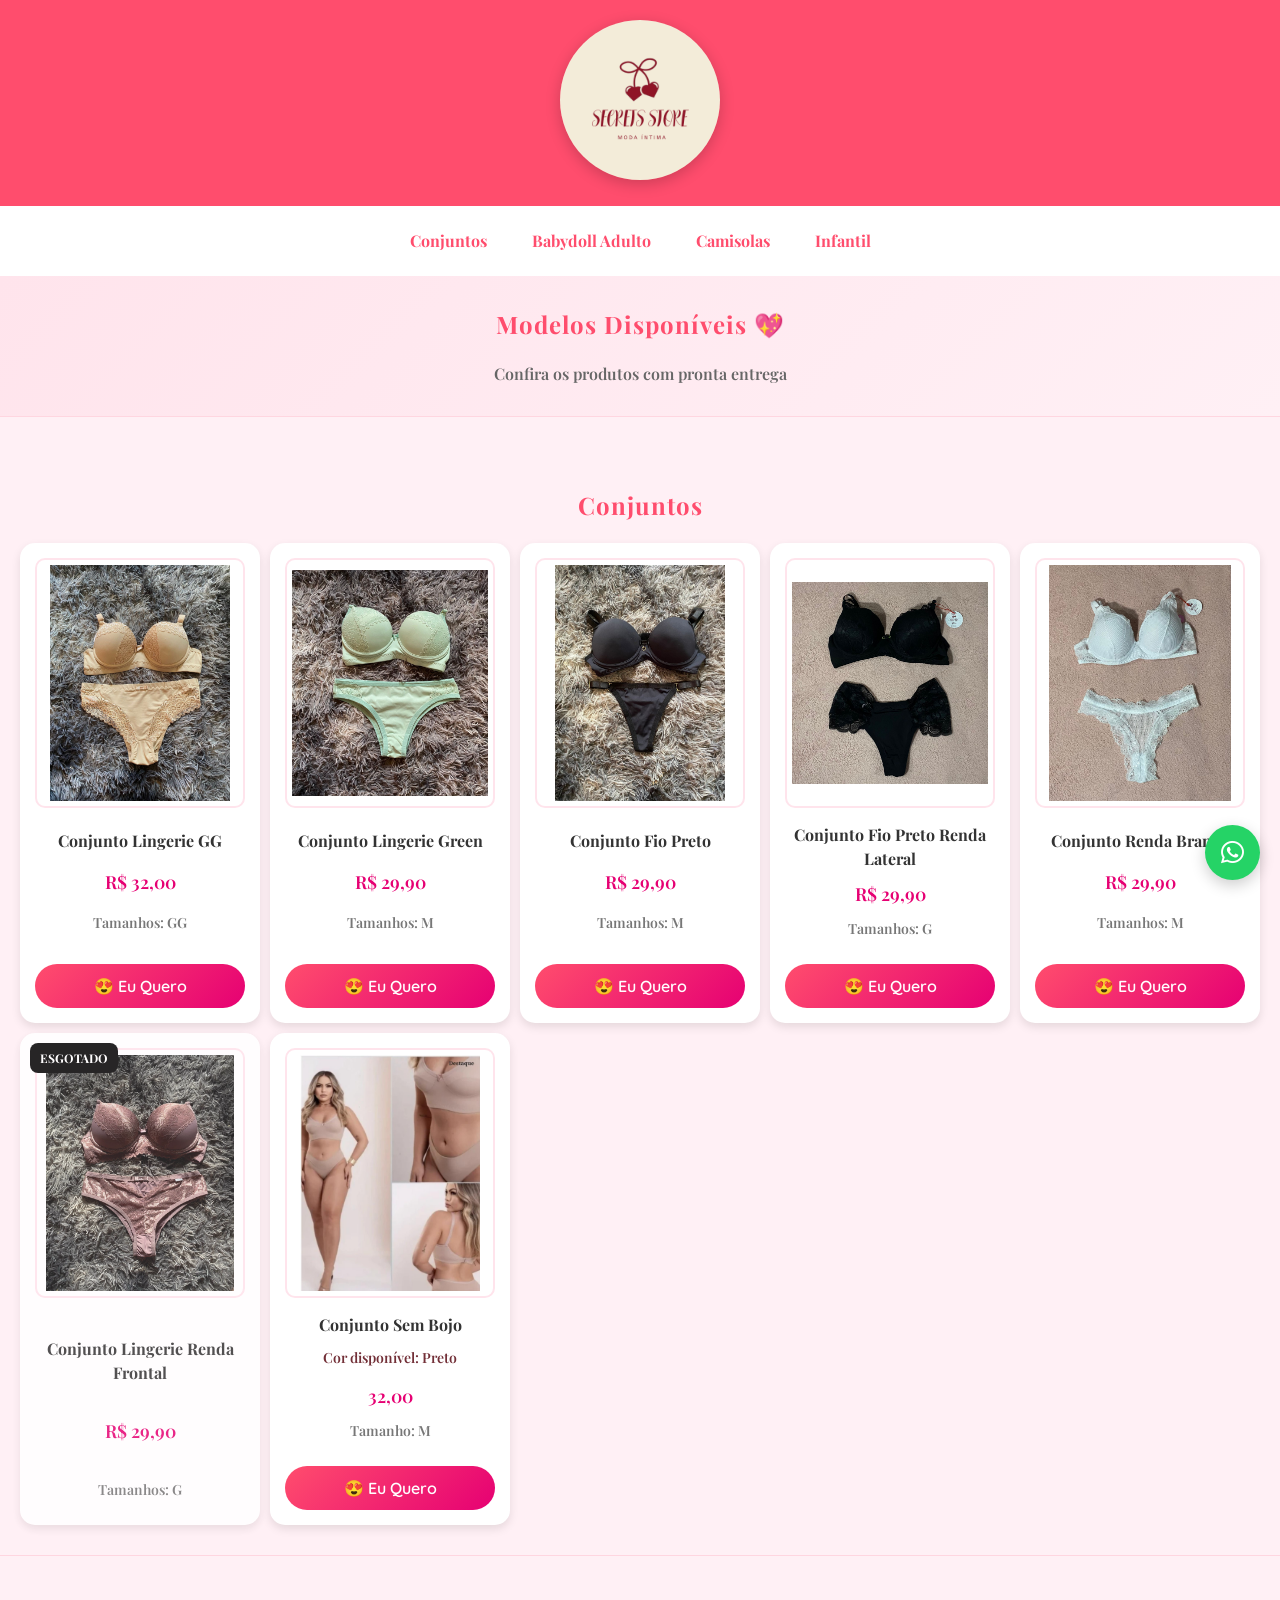
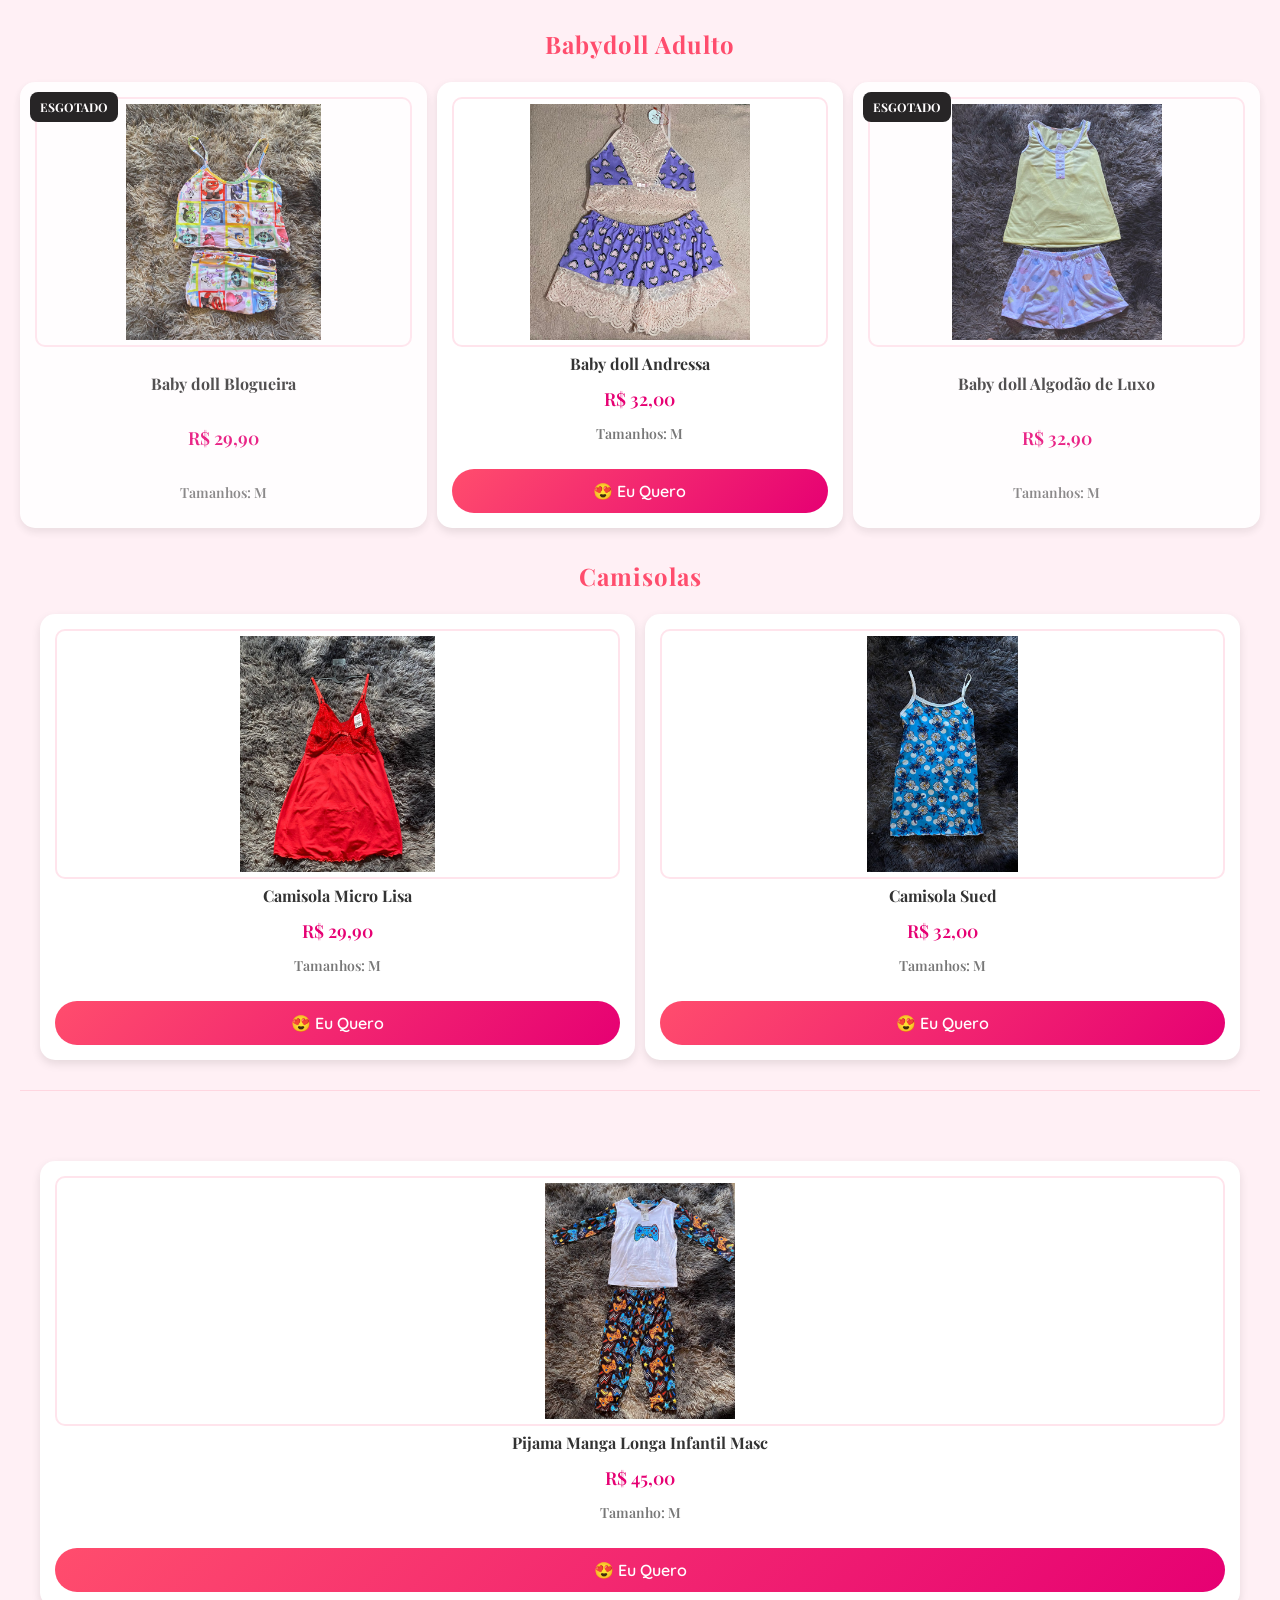
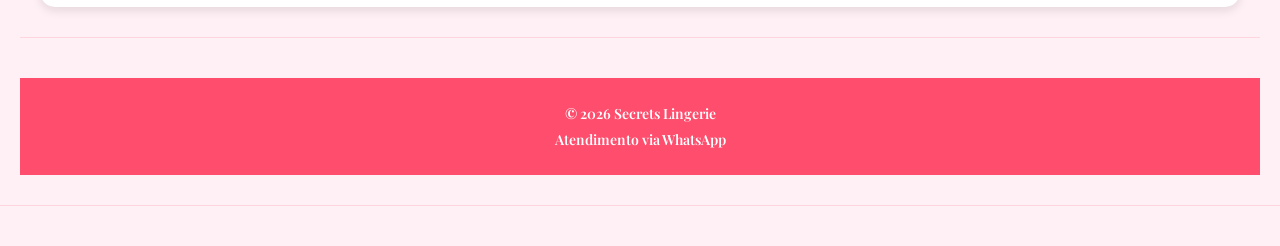
<file: index.html>
<!DOCTYPE html>
<html lang="pt-br">
<head>
    <meta charset="UTF-8">
    <meta name="viewport" content="width=device-width, initial-scale=1.0">
    <link href="https://fonts.googleapis.com/css2?family=Playfair+Display:wght@400;600&display=swap" rel="stylesheet">
    <link rel="stylesheet" href="https://cdnjs.cloudflare.com/ajax/libs/font-awesome/6.5.0/css/all.min.css">
    <link href="https://fonts.googleapis.com/css2?family=Quicksand:wght@400;600&display=swap" rel="stylesheet">

    <title>Secrets Store</title>

    <link rel="stylesheet" href="style.css">
</head>

<body>
    <header>
        <img src="img/logo2.jpeg" alt="Secrets Store">
    </header>

    <!-- <section class="cta-encomendas">
        <h2>Quer ver mais modelos?</h2>
        <p>Temos várias opções sob encomendas</p>

        <a href="encomendas.html" class="btn-encomendas">
           💖 Ver modelos sob encomenda
        </a>
    </section> -->

    <nav>
        <a href="#conjuntos">Conjuntos</a>
        <a href="#babydoll-adulto">Babydoll Adulto</a>
        <a href="#camisolas">Camisolas</a>
        <a href="#infantil">Infantil</a>

    </nav>

    <section class="destaque">
        <h2>Modelos Disponíveis 💖</h2>
        <p>Confira os produtos com pronta entrega</p>
    </section>

    <section id="conjuntos">
      <h2>Conjuntos</h2>

        <div class="produtos">

            <div class="produto">
                <img src="img/conj-lingerie-gg.jpeg" alt="Conjunto lingerie GG">
                <h3>Conjunto Lingerie GG</h3>
                <p class="preco">R$ 32,00</p>
                <p class="tamanho">Tamanhos: GG</p>

                <a class="btn-whatsapp" href="https://wa.me/5585992548149?text=Olá!%20Tenho%20interesse%20no%20Conjunto%20Lingerie%20GG.%20Pode%20me%20passar%20mais%20informações?" target="_blank" rel="noopener noreferrer">
                   😍 Eu Quero
                </a>
            </div>

            <div class="produto">
                <img src="img/conj-lingerie-green-m.jpeg" alt="Conjunto Lingerie Green, tamanho M">
                <h3>Conjunto Lingerie Green</h3>
                <p class="preco">R$ 29,90</p>
                <p class="tamanho">Tamanhos: M</p>

                <a class="btn-whatsapp" href="https://wa.me/5585992548149?text=Olá!%20Tenho%20interesse%20no%20Conjunto%20Lingerie%20Green.%20Pode%20me%20passar%20mais%20informações?" target="_blank" rel="noopener noreferrer">
                    😍 Eu Quero
                </a>
           
            </div>

            <div class="produto">
                <img src="img/conj-fiopreto-m.jpeg" alt="Conjunto Lingerie Fio preto, tamanho M">
                <h3>Conjunto Fio Preto</h3>
                <p class="preco">R$ 29,90</p>
                <p class="tamanho">Tamanhos: M</p>

                <a class="btn-whatsapp" href="https://wa.me/5585992548149?text=Olá!%20Tenho%20interesse%20no%20Conjunto%20Fio%20Preto.%20Pode%20me%20passar%20mais%20informações?" target="_blank" rel="noopener noreferrer">
                    😍 Eu Quero
                </a>
           
            </div>

            <div class="produto">
                <img src="img/con-fio-rendalateral-g.jpeg" alt="Conjunto Lingerie Fio preto Renda Lateral, tamanho G">
                <h3>Conjunto Fio Preto Renda Lateral</h3>
                <p class="preco">R$ 29,90</p>
                <p class="tamanho">Tamanhos: G</p>

                <a class="btn-whatsapp" href="https://wa.me/5585992548149?text=Olá!%20Tenho%20interesse%20no%20Conjunto%20Fio%20Preto%20Renda%20Lateral.%20Pode%20me%20passar%20mais%20informações?" target="_blank" rel="noopener noreferrer">
                    😍 Eu Quero
                </a>
           
            </div>

            <div class="produto">
                <img src="img/conj-renda-m.jpeg" alt="Conjunto Lingerie Renda Branco, tamanho M">
                <h3>Conjunto Renda Branco</h3>
                <p class="preco">R$ 29,90</p>
                <p class="tamanho">Tamanhos: M</p>

                <a class="btn-whatsapp" href="https://wa.me/5585992548149?text=Olá!%20Tenho%20interesse%20no%20Conjunto%20Renda%20Branco.%20Pode%20me%20passar%20mais%20informações?" target="_blank" rel="noopener noreferrer">
                    😍 Eu Quero
                </a>
           
            </div>



            <div class="produto esgotado-card">
                <img src="img/conj-rendafrontal-g.jpeg" alt="Conjunto lingerie Renda Frontal, tamanho G">
                <span class="esgotado">ESGOTADO</span>
                <h3>Conjunto Lingerie Renda Frontal</h3>
                <p class="preco">R$ 29,90</p>
                <p class="tamanho">Tamanhos: G</p>


            </div>

            <div class="produto">
                <img src="img/conj-sembojo-mg.jpeg.jpeg" alt="Conjunto Sem Bojo, tamanho M e G">
                <h3>Conjunto Sem Bojo</h3>
                <p class="cor">Cor disponível: Preto</p>
                <p class="preco">32,00</p>
                <p class="tamanho">Tamanho: M</p>

                <a class="btn-whatsapp" href="https://wa.me/5585992548149?text=Olá!%20Tenho%20interesse%20no%20Conjunto%20Sem%20Bojo.%20Pode%20me%20passar%20mais%20informações?" target="_blank" rel="noopener noreferrer">
                    😍 Eu Quero
                </a>

                
            </div>
        </div>
    </section>

    <section id="babydoll-adulto">
        <h2>Babydoll Adulto</h2>

        <div class="produtos">

            <div class="produto esgotado-card">
                <span class="esgotado">ESGOTADO</span>
                <img src="img/babydoll-blogueira-m.jpeg" alt="Babydoll Blogueira, tamanho M e G">
                <h3>Baby doll Blogueira</h3>
                <p class="preco">R$ 29,90</p>
                <p class="tamanho">Tamanhos: M</p>


            </div>

            <div class="produto">
                <img src="img/babydoll-andressa-m.jpeg" alt="Babydoll Andressa, tamanho M">
                <h3>Baby doll Andressa</h3>
                <p class="preco">R$ 32,00</p>
                <p class="tamanho">Tamanhos: M</p>

                <a class="btn-whatsapp" href="https://wa.me/5585992548149?text=Olá!%20Tenho%20interesse%20no%20Baby%20Doll%20Andressa%20.%20Pode%20me%20passar%20mais%20informações?" target="_blank" rel="noopener noreferrer">
                    😍 Eu Quero
                </a>

            </div>


            <div class="produto esgotado-card">
                <span class="esgotado">ESGOTADO</span>
                <img src="img/babydoll-luxo-m.jpeg" alt="Baby doll Luxo, tamanho M">
                <h3>Baby doll Algodão de Luxo</h3>
                <p class="preco">R$ 32,90</p>
                <p class="tamanho">Tamanhos: M</p>

                <!-- <a class="btn-whatsapp" href="https://wa.me/5585992548149?text=Olá!%20Tenho%20interesse%20no%20Baby%20Doll%20Algodão%20de%20Luxo.%20Pode%20me%20passar%20mais%20informações?" target="_blank" rel="noopener noreferrer">
                    😍 Eu Quero
                </a> -->

            </div>

        </div>
    <section id="camisolas">
        <h2>Camisolas</h2>

        <div class="produtos">

            <div class="produto">
                <img src="img/camisola-microlisa-m.jpeg" alt="Camisola Micro Libra, tamanho M">
                <h3>Camisola Micro Lisa</h3>
                <p class="preco">R$ 29,90</p>
                <p class="tamanho">Tamanhos: M</p>
           
                <a class="btn-whatsapp" href="https://wa.me/5585992548149?text=Olá!%20Tenho%20interesse%20na%20Camisola%20Micro%20Lisa.%20Pode%20me%20passar%20mais%20informações?" target="_blank" rel="noopener noreferrer">
                    😍 Eu Quero
                </a>

            </div>

            <div class="produto">
                <img src="img/camisola-sued.jpeg" alt="Camisola Sued, tamanho M">
                <h3>Camisola Sued</h3>
                <p class="preco">R$ 32,00</p>
                <p class="tamanho">Tamanhos: M</p>

                <a class="btn-whatsapp" href="https://wa.me/5585992548149?text=Olá!%20Tenho%20interesse%20na%20Camisola%20Sued%20.%20Pode%20me%20passar%20mais%20informações?" target="_blank" rel="noopener noreferrer">
                    😍 Eu Quero
                </a>
           
            </div>


        </div>    
    </section>

    <section id="infantil">
        <div class="produtos">

            <div class="produto">
                <img src="img/pijama-mangalonga-m.jpeg" alt="Pijama Infantil Masc Manga Longa, M">
                <h3>Pijama Manga Longa Infantil Masc</h3>
                <p class="preco">R$ 45,00</p>
                <p class="tamanho">Tamanho: M</p>
                
                <a class="btn-whatsapp" href="https://wa.me/5585992548149?text=Olá!%20Tenho%20interesse%20no%20Pijama%20Manga%20Longa%20Infantil%20Masc%20.%20Pode%20me%20passar%20mais%20informações?" target="_blank" rel="noopener noreferrer">
                    😍 Eu Quero
                </a>

            </div>

        </div>

    </section>

    <footer>
        <p>&copy; 2026 Secrets Lingerie</p>
        <p>Atendimento via WhatsApp</p>
    </footer>

    <a href="https://wa.me/5585992548149?text=Olá!%20vim%20pelo%20site%20e%20gostaria%20de%20mais%20informações"
       class="whatsapp-fixo"
       target="_blank"
       rel="noopener noreferrer">
       <i class="fab fa-whatsapp"></i>
    </a>




</body>
</html>
</file>
<file: style.css>
* {
    margin: 0;
    padding: 0;
    box-sizing: border-box;
}

html {
    scroll-behavior: smooth;
}

body {
    font-family: "Playfair Display", serif;
    font-weight: 600;
    background-color: #fff0f5;
    color: #333;
    line-height: 1.5;
}

header {
    text-align: center;
    padding: 20px;
    background: #ff4d6d;
}

header img{
    width: 160px;
    border-radius: 50%;
    box-shadow: 0 4px 15px rgba(0,0,0,0.2);
}

nav {
    display: flex;
    justify-content: center;
    gap: 15px;
    padding: 15px;
    background: white;
    position: sticky;
    top: 0;
    z-index: 1000;

}

nav a {
    text-decoration: none;
    color: #ff4d6d;
    font-weight: bold;
    padding: 8px 15px;
    border-radius: 20px;
    transition: all 0.3s ease;
}

nav a:hover {
    background-color: #ff4d6d;
    color:white;
    transform: scale(1.03);
}

nav a:active {
    transform: scale(0.97);
}

section {
    padding: 30px 20px;
    margin-bottom: 40px;
    scroll-margin-top: 80px;
    border-bottom: 1px solid #ffd6e0;

}

h2 {
    text-align: center;
    color: #ff4d6d;
    margin-bottom: 20px;
    letter-spacing: 1px;
}

.produtos {
    display: grid;
    grid-template-columns: repeat(auto-fit, minmax(220px, 1fr));
    gap: 10px;
}

.produto {
    background: white;
    border-radius: 15px;
    padding: 15px;
    text-align: center;
    box-shadow: 0 4px 10px rgba(0,0,0,0.1);
    transition: 0.3s;
    display: flex;
    flex-direction: column;
    justify-content: space-between;
    gap: 5px;
    overflow: hidden;
    position: relative;
}

.esgotado {
    position: absolute;
    top: 10px;
    left: 10px;
    background: black;
    color: white;
    padding: 6px 10px;
    border-radius: 8px;
    font-size: 12px;
    font-weight: bold;
    z-index: 10;
}

.esgotado-card {
    opacity: 0.85;
}

.produto:hover {
    transform: translateY(-5px);
    box-shadow: 0 10px 25px rgba(0,0,0,0.15);
}

.produto img {
    width: 100%;
    height: 250px;
    display: block;
    margin: 0 auto 10px;
    object-fit: contain;
    background: #fff;
    padding: 5px;
    border-radius: 10px;
    transition: 0.3s;
    border: 2px solid #ffe4ec;

}

.produto:hover img {
    transform: scale(1.08);
}

#babydoll-adulto .produto img,
#babydoll-infantil .produto img,
#camisolas .produto img {
    height: auto;
    max-height: 250px;
    object-fit: contain;
}

#babydoll-adulto .produto img,
#babydoll-infantil .produto img,
#camisolas .produto img {
    display: block;
    margin: 0 auto;
}

#babydoll-adulto .produto:hover img,
#babydoll-infantil .produto:hover img,
#camisolas .produto:hover img {
    transform: none;    
}


.preco {
    margin-bottom: 5px;
    font-size: 18px;
    color: #e60073;
    font-weight: 600;

}

.tamanho {
    font-size: 14px;
    margin-bottom: 10px;
    color: #777;

}

.cor {
    font-size: 14px;
    margin-bottom: 10px;
    color: #722f37;
}


.btn-whatsapp {
    width: 100%;
    text-align: center;
    font-family: 'Quicksand', sans-serif;
    font-weight: 600;
    display: inline-block;
    background: linear-gradient(135deg, #ff4d6d, #e60073);
    color: white;
    text-decoration: none;
    padding: 10px 18px;
    border-radius: 30px;
    font-weight: 600;
    margin-top: 10px;
    transition: 0.3s;
    cursor: pointer;
}

.btn-whatsapp:hover {
    transform: scale(1.05);
    box-shadow: 0 5px 15px rgb(0,0,0,0.25);
}

.btn-whatsapp:active {
    transform: scale(0.97);
}

.produto h3 {
    font-size: 16px;
    margin-bottom: 5px;
}

.whatsapp-fixo i {
    font-size: 26px;
}

.whatsapp-fixo {
    position: fixed;
    bottom: 20px;
    right: 20px;
    background: #25D366;
    color: white;
    font-size: 24px;
    width: 55px;
    height: 55px;
    border-radius: 50%;
    display: flex;
    align-items: center;
    justify-content: center;
    text-decoration: none;
    box-shadow: 0 5px 15px rgba(0,0,0,0.2);
    transition: 0.3s;
    z-index: 1000;
    cursor: pointer;
}

.whatsapp-fixo:hover {
    transform: scale(1.1);
}

@keyframes pulse {
    0% { transform: scale(1); }
    50% { transform: scale(1.1); }
    100% { transform: scale(1);}
}

.whatsapp-fixo {
    animation: pulse 3s infinite;
}

footer {
    background: #ff4d6d;
    color: white;
    text-align: center;
    padding: 20px;
    margin-top: 30px;
}

footer p {
    margin: 5px 0;
    font-size: 14px;
}

@media (max-width: 500px) {
    nav {
        gap: 8px;
        padding: 10px;
    }

    nav a {
        font-size: 14px;
        padding: 6px 10px;
    }

    .produto img {
        height: 200px;
    }
}

.encomendas-btn {
    background: linear-gradient(135deg, #ff4d6d, #e60073);
    color: white !important;
    padding: 8px 18px;
    border-radius: 20px;
    font-weight: bold;
    box-shadow: 0 4px 10px rgba(0,0,0,0.2);
    transition: 0,3s;
}

.encomendas-btn:hover {
    transform: scale(1.08);
    box-shadow: 0 6px 15px rgba(0,0,0,0.3);
}

.destaque {
    text-align: center;
    padding: 30px 20px;
    background: linear-gradient(135deg, #ffe4ec, #fff0f5);
}

.destaque h2 {
    color: #ff4d6d;
}

.destaque p {
    color: #666;
}

.cta-encomendas {
    text-align: center;
    padding: 30px 20px;
    background: #ff4d6d;
    color: white;
}

.cta-encomendas h2 {
    margin-bottom: 10px;
    color: white;
}

.cta-encomendas p {
    margin-bottom: 15px;
    font-size: 14px;
}

.btn-encomendas {
    display: inline-block;
    background: white;
    color: #ff4d6d;
    padding: 12px 22px;
    border-radius: 30px;
    font-weight: bold;
    text-decoration: none;
    transition: 0.3s;
}

.btn-encomendas:hover {
    transform: scale(1.08);
}
</file>
